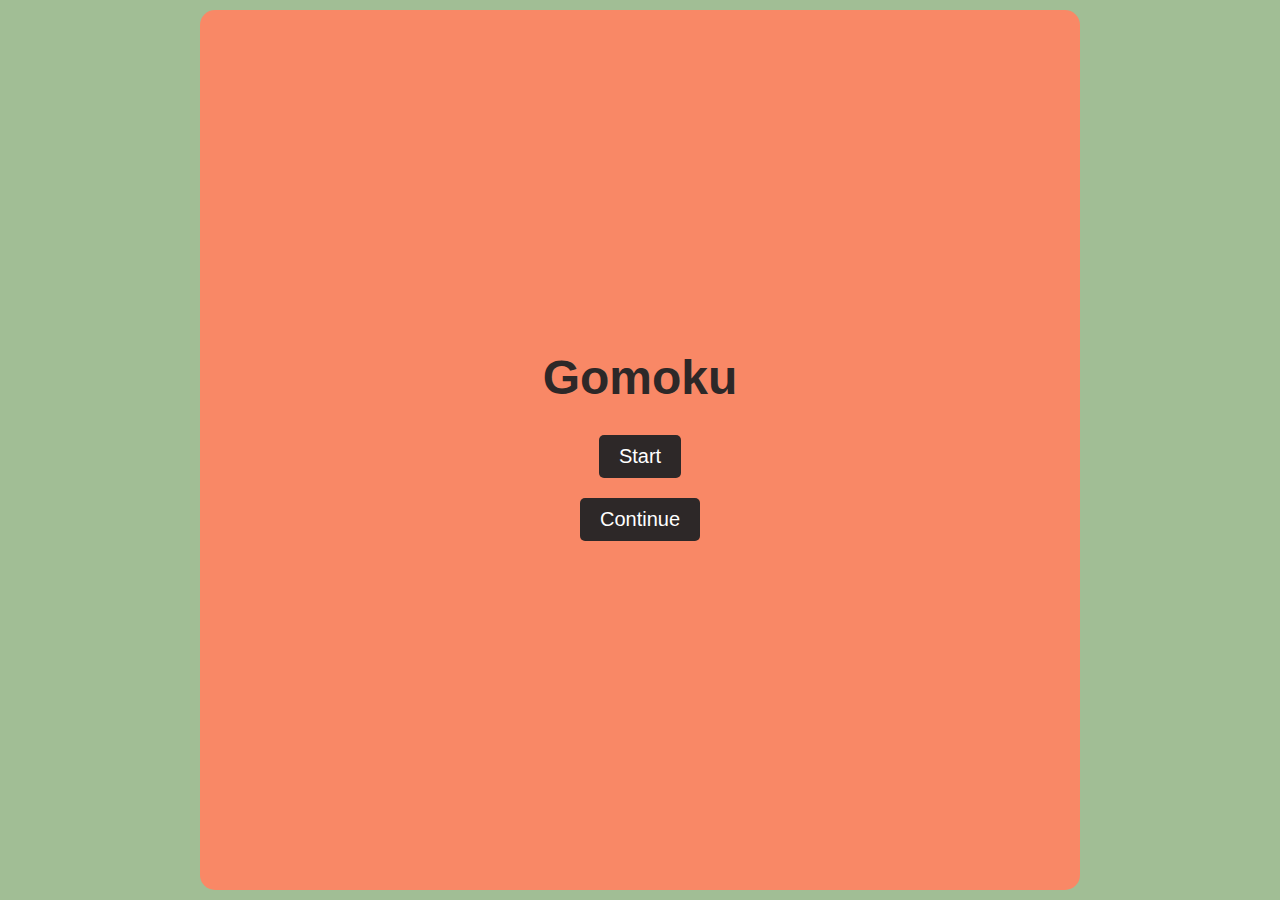
<file: templates/index.html>
<!DOCTYPE html>
<html lang="en">

<head>
    <meta charset="UTF-8">
    <meta name="viewport" content="width=device-width, initial-scale=1.0">
    <link rel="stylesheet" href="/static/css/styles.css">
    <title>Gomoku</title>
    <style>

    </style>
</head>

<body>

    <div id="game-area">
        <div id="title">Gomoku</div>
        <button class="button" onclick="startGame()">Start</button>
        <button class="button" onclick="continueGame()">Continue</button>
    </div>


    <script src="/static/js/main.js"></script>

</body>

</html>
</file>
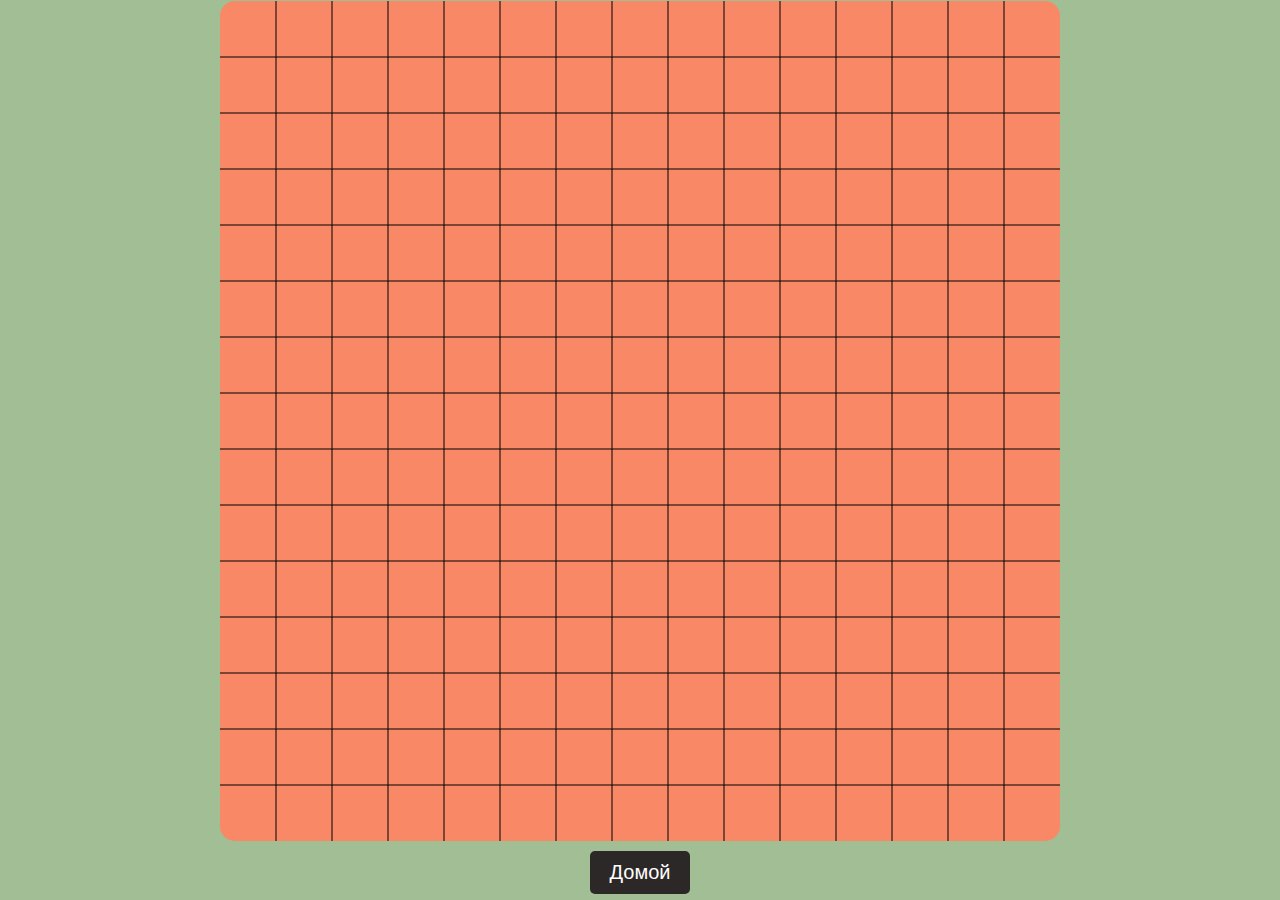
<file: templates/game.html>
<!DOCTYPE html>
<html lang="en">

<head>
    <meta charset="UTF-8">
    <meta name="viewport" content="width=device-width, initial-scale=1.0">
    <link rel="stylesheet" href="/static/css/styles.css">
    <title>Game</title>
    <style>
        body {
            display: flex;
            flex-direction: column;
            align-items: center;
            justify-content: center;
            height: 100vh;
            margin: 0;
        }

        #button-container {
            display: flex;
            flex-direction: row;
            align-items: center;
            margin-top: 5px;
        }

        button {
            padding: 10px 20px;
            background-color: #2d2828;
            cursor: pointer;
            margin: 5px 0;
            font-size: 20px;
            color: white;
            border: none;
            border-radius: 5px;
            cursor: pointer;
            transition: background-color 0.3s;
        }
    </style>
</head>

<body>
    <div id="game-area">
        <canvas id="game-canvas" width="600" height="600"></canvas>
    </div>
    <div id="button-container">
        <button id="home-button" onclick="goHome()">Домой</button>
    </div>
</body>


<script src="/static/js/game.js"></script>
</body>

</html>
</file>
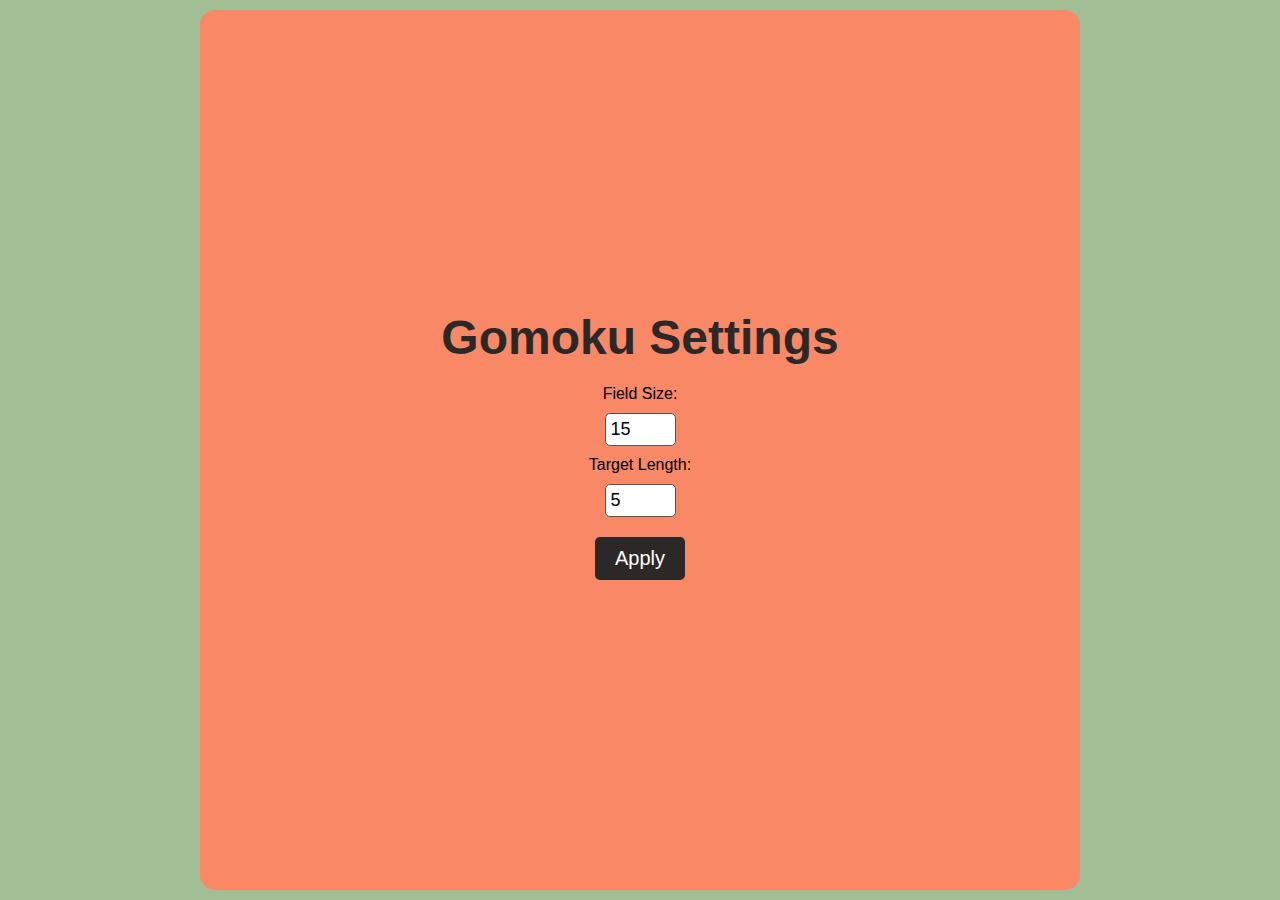
<file: templates/settings.html>
<!DOCTYPE html>
<html lang="en">

<head>
    <meta charset="UTF-8">
    <meta name="viewport" content="width=device-width, initial-scale=1.0">
    <link rel="stylesheet" href="/static/css/styles.css">
    <title>Gomoku Settings</title>
    <style>
        .input-field {
            font-size: 18px;
            margin: 10px;
            padding: 5px;
            border-radius: 5px;
            border: 1px solid #555;
        }
    </style>
</head>

<body>

    <div id="game-area">
        <div id="title">Gomoku Settings</div>
        <label for="field-size">Field Size:</label>
        <input id="field-size" class="input-field" type="number" min="3" max="15" value="15">

        <label for="target-length">Target Length:</label>
        <input id="target-length" class="input-field" type="number" min="3" max="15" value="5">

        <button class="button" onclick="applySettings()">Apply</button>
    </div>

    <script src="/static/js/settings.js"></script>

</body>

</html>
</file>
<file: static/css/styles.css>
#game-area {
    background-color: #F98866;
    display: flex;
    flex-direction: column;
    align-items: center;
    justify-content: center;
    text-align: center;
    position: relative;
    border-radius: 15px;
}

#title {
    font-size: 48px;
    font-weight: bold;
    color: #2d2828;
    margin-bottom: 20px;
}

.button {
    font-size: 20px;
    padding: 10px 20px;
    margin: 10px;
    background-color: #2d2828;
    color: white;
    border: none;
    border-radius: 5px;
    cursor: pointer;
    transition: background-color 0.3s;
}

body,
html {
    margin: 0;
    padding: 0;
    height: 100%;
    display: flex;
    justify-content: center;
    align-items: center;
    background-color: #A1BE95;
    font-family: Arial, sans-serif;
}
</file>
